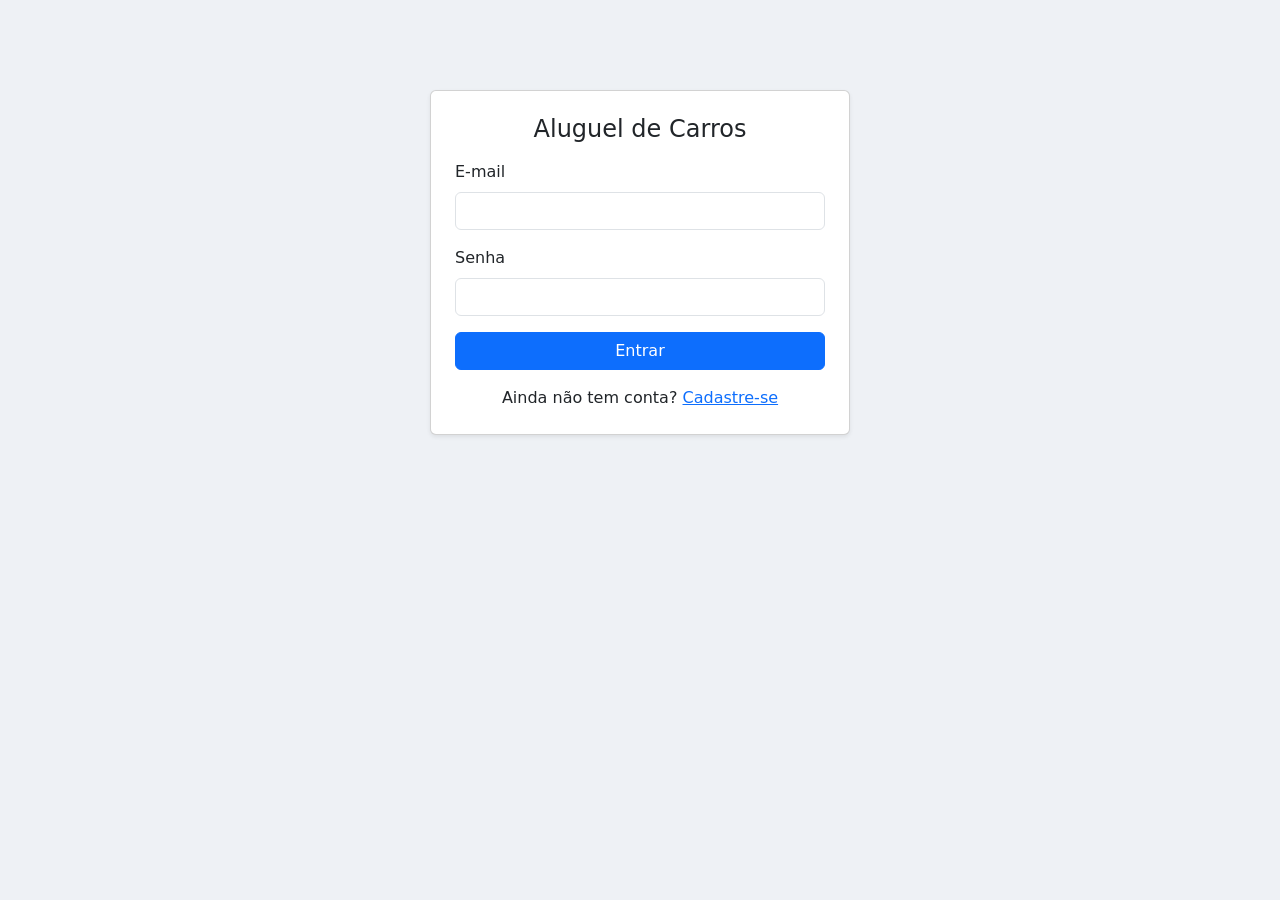
<file: index.html>
<!DOCTYPE html>
<html lang="pt-BR">
<head>
  <meta charset="UTF-8">
  <meta name="viewport" content="width=device-width, initial-scale=1.0">
  <title>Login - Aluguel de Carros</title>
  <link href="https://cdn.jsdelivr.net/npm/bootstrap@5.3.3/dist/css/bootstrap.min.css" rel="stylesheet">
  <link rel="stylesheet" href="css/index.css">
</head>
<body>
  <main class="container">
    <section class="card cartao-login shadow-sm">
      <div class="card-body p-4">
        <h1 class="h4 text-center mb-3">Aluguel de Carros</h1>
        <div id="alertas"></div>

        <form id="form-login" class="needs-validation" novalidate>
          <div class="mb-3">
            <label for="email" class="form-label">E-mail</label>
            <input type="email" class="form-control" id="email" name="email" required>
            <div class="invalid-feedback">Informe seu e-mail.</div>
          </div>
          <div class="mb-3">
            <label for="senha" class="form-label">Senha</label>
            <input type="password" class="form-control" id="senha" name="senha" required>
            <div class="invalid-feedback">Informe sua senha.</div>
          </div>
          <button type="submit" class="btn btn-primary w-100">Entrar</button>
        </form>

        <p class="text-center mt-3 mb-0">
          Ainda não tem conta? <a href="cadastro.html">Cadastre-se</a>
        </p>
      </div>
    </section>
  </main>

  <script src="https://cdn.jsdelivr.net/npm/bootstrap@5.3.3/dist/js/bootstrap.bundle.min.js"></script>
  <script type="module" src="js/index.js"></script>
</body>
</html>
</file>
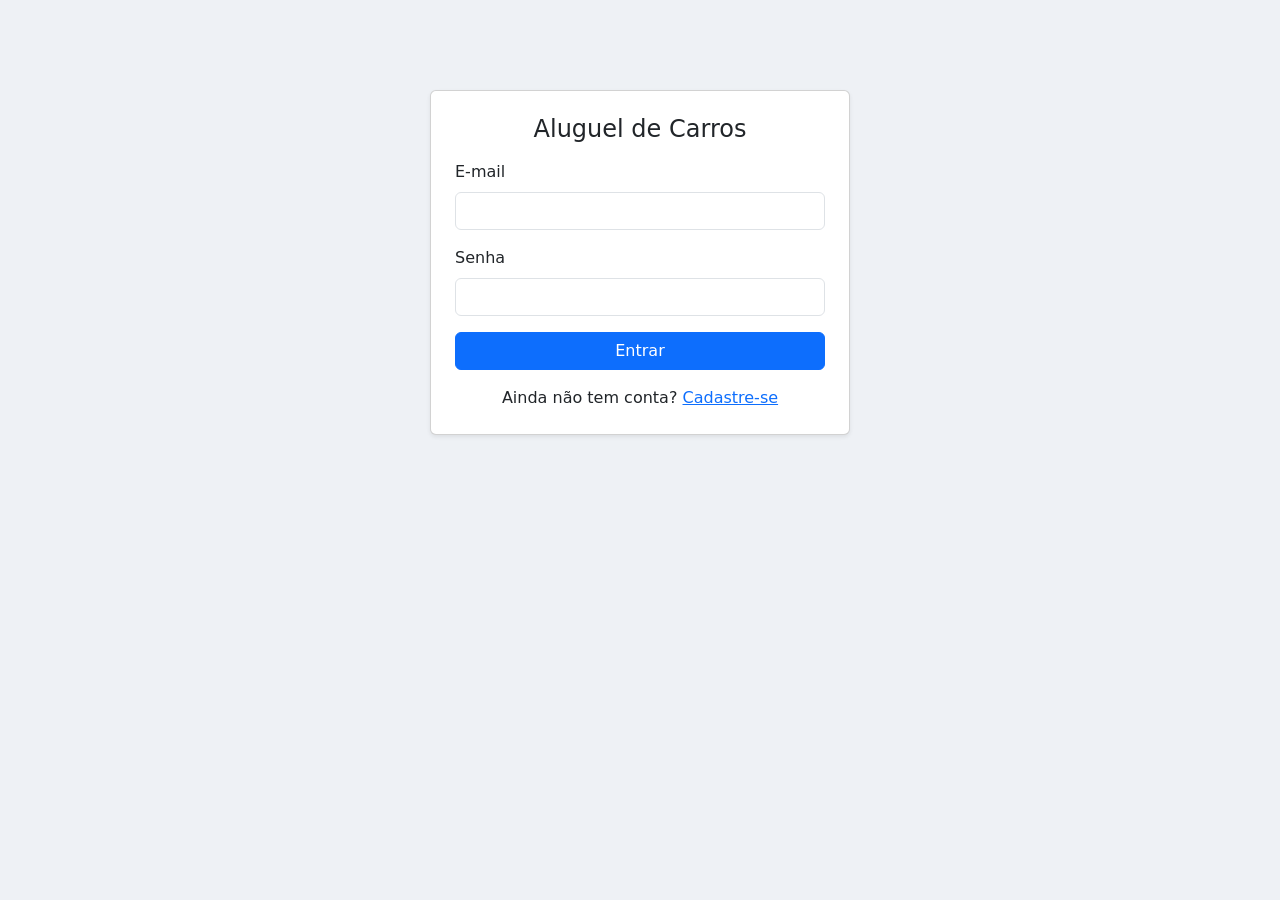
<file: agente.html>
<!DOCTYPE html>
<html lang="pt-BR">
<head>
  <meta charset="UTF-8">
  <meta name="viewport" content="width=device-width, initial-scale=1.0">
  <title>Painel do agente</title>
  <link href="https://cdn.jsdelivr.net/npm/bootstrap@5.3.3/dist/css/bootstrap.min.css" rel="stylesheet">
  <link rel="stylesheet" href="css/agente.css">
</head>
<body>
  <header id="navbar"></header>

  <main class="container py-4">
    <h1 class="h3 mb-3">Pedidos de aluguel</h1>
    <div id="alertas"></div>

    <div class="table-responsive">
      <table class="table table-striped align-middle">
        <thead>
          <tr>
            <th scope="col">#</th>
            <th scope="col">Cliente</th>
            <th scope="col">Renda total</th>
            <th scope="col">Automóvel</th>
            <th scope="col">Período</th>
            <th scope="col">Valor</th>
            <th scope="col">Crédito</th>
            <th scope="col">Status</th>
            <th scope="col" class="text-end">Ações</th>
          </tr>
        </thead>
        <tbody id="corpo-tabela"></tbody>
      </table>
    </div>
  </main>

  <script src="https://cdn.jsdelivr.net/npm/bootstrap@5.3.3/dist/js/bootstrap.bundle.min.js"></script>
  <script type="module" src="js/agente.js"></script>
</body>
</html>
</file>
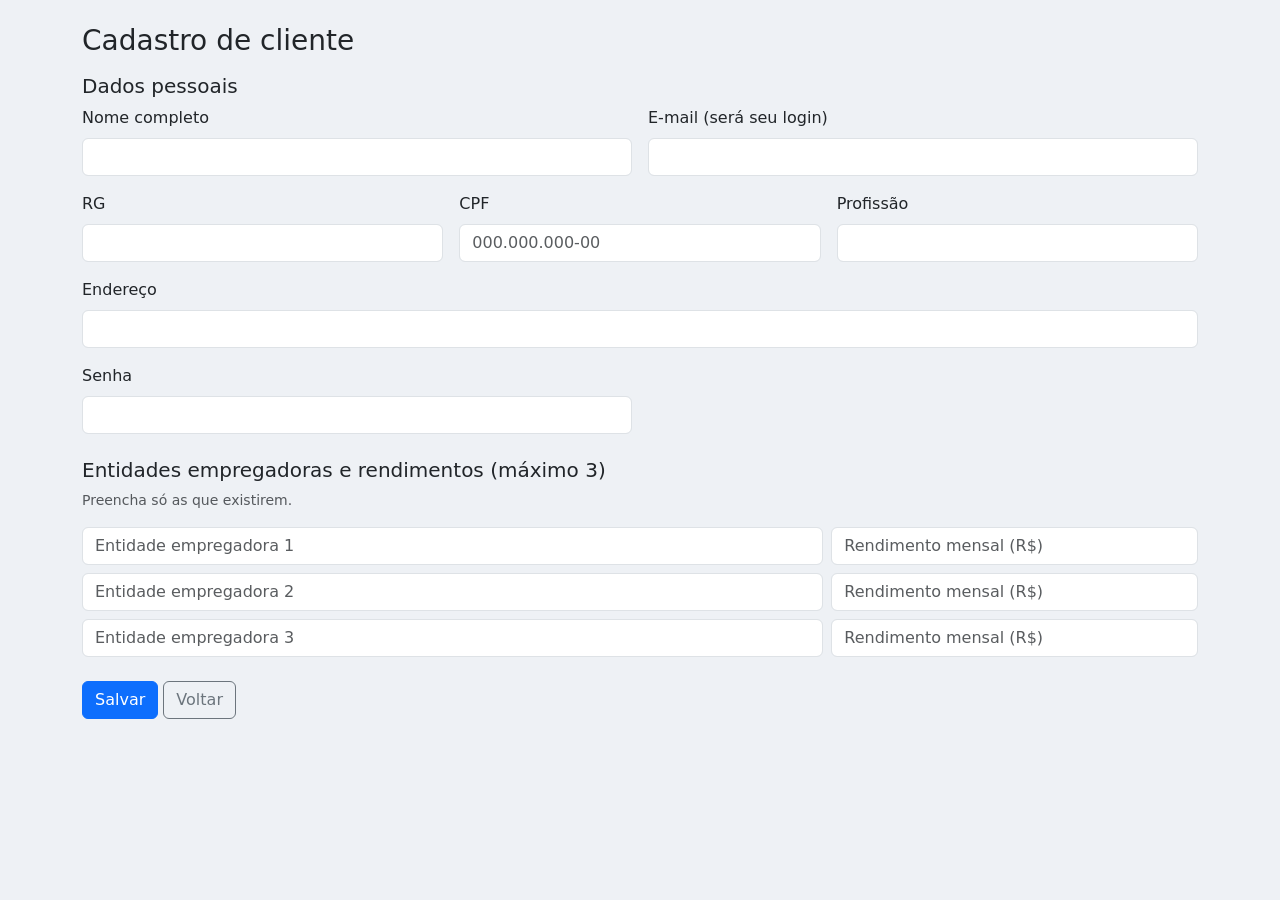
<file: cadastro.html>
<!DOCTYPE html>
<html lang="pt-BR"> 
<head>
  <meta charset="UTF-8">
  <meta name="viewport" content="width=device-width, initial-scale=1.0">
  <title>Cadastro de cliente</title>
  <link href="https://cdn.jsdelivr.net/npm/bootstrap@5.3.3/dist/css/bootstrap.min.css" rel="stylesheet">
  <link rel="stylesheet" href="css/cadastro.css">
</head>
<body>
  <header id="navbar"></header>

  <main class="container py-4">
    <h1 class="h3 mb-3" id="titulo-pagina">Cadastro de cliente</h1>
    <div id="alertas"></div>

    <form id="form-cliente" class="needs-validation" novalidate>

      <h2 class="h5">Dados pessoais</h2>
      <div class="row g-3 mb-4">
        <div class="col-md-6">
          <label for="nome" class="form-label">Nome completo</label>
          <input type="text" class="form-control" id="nome" name="nome" required>
          <div class="invalid-feedback">Informe o nome.</div>
        </div>
        <div class="col-md-6">
          <label for="email" class="form-label">E-mail (será seu login)</label>
          <input type="email" class="form-control" id="email" name="email" required>
          <div class="invalid-feedback">Informe um e-mail válido.</div>
        </div>
        <div class="col-md-4">
          <label for="rg" class="form-label">RG</label>
          <input type="text" class="form-control" id="rg" name="rg" required>
          <div class="invalid-feedback">Informe o RG.</div>
        </div>
        <div class="col-md-4">
          <label for="cpf" class="form-label">CPF</label>
          <input type="text" class="form-control" id="cpf" name="cpf" maxlength="14" placeholder="000.000.000-00" required>
          <div class="invalid-feedback">Informe um CPF válido.</div>
        </div>
        <div class="col-md-4">
          <label for="profissao" class="form-label">Profissão</label>
          <input type="text" class="form-control" id="profissao" name="profissao" required>
          <div class="invalid-feedback">Informe a profissão.</div>
        </div>
        <div class="col-12">
          <label for="endereco" class="form-label">Endereço</label>
          <input type="text" class="form-control" id="endereco" name="endereco" required>
          <div class="invalid-feedback">Informe o endereço.</div>
        </div>
        <div class="col-md-6">
          <label for="senha" class="form-label" id="rotulo-senha">Senha</label>
          <input type="password" class="form-control" id="senha" name="senha" minlength="6" required>
          <div class="invalid-feedback">A senha precisa de pelo menos 6 caracteres.</div>
        </div>
      </div>

      <h2 class="h5">Entidades empregadoras e rendimentos (máximo 3)</h2>
      <p class="text-muted small">Preencha só as que existirem.</p>
      <div id="rendimentos" class="mb-4"></div>

      <button type="submit" class="btn btn-primary" id="salvar">Salvar</button>
      <a href="index.html" class="btn btn-outline-secondary" id="btn-voltar">Voltar</a>
    </form>
  </main>

  <script src="https://cdn.jsdelivr.net/npm/bootstrap@5.3.3/dist/js/bootstrap.bundle.min.js"></script>
  <script type="module" src="js/cadastro.js"></script>
</body>
</html>
</file>
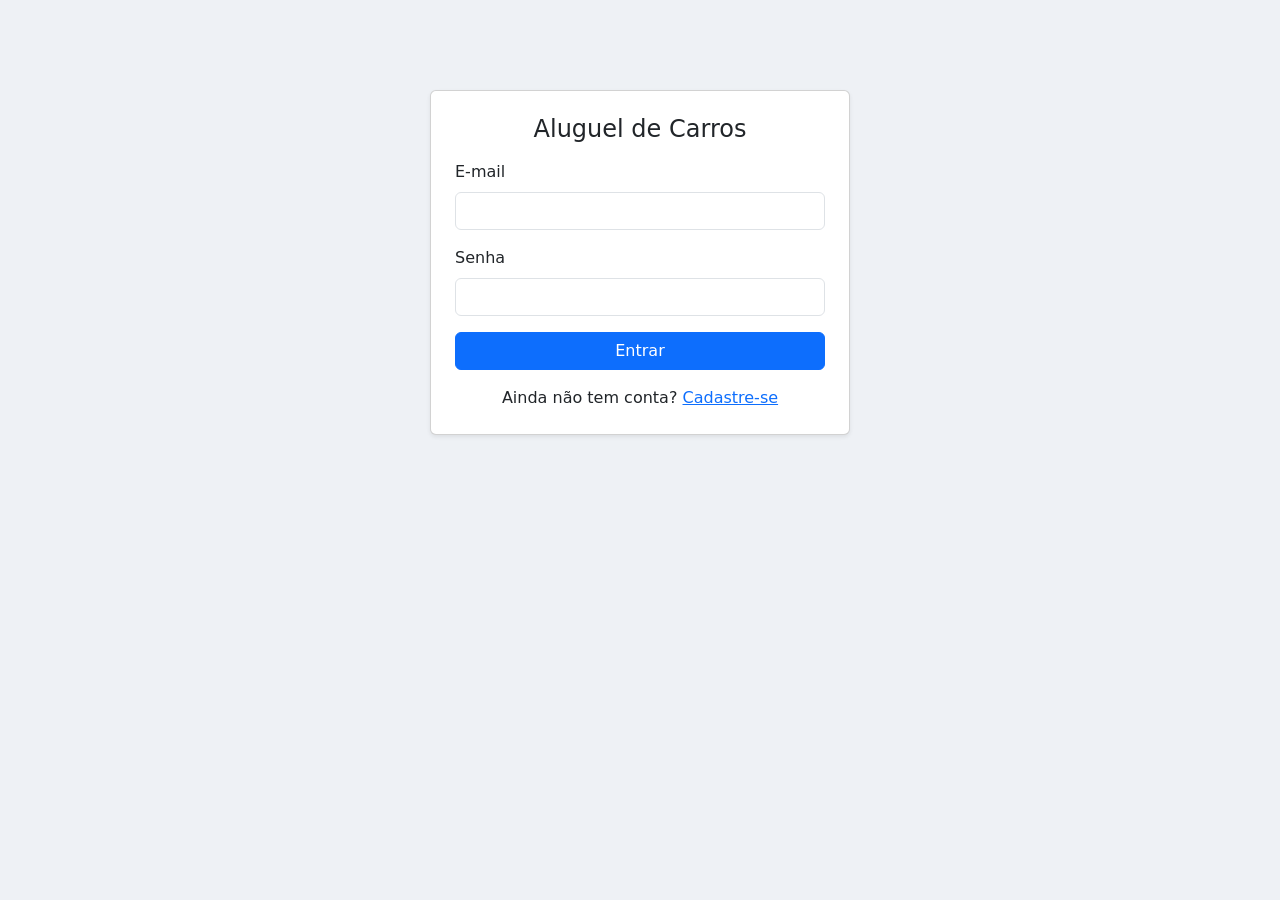
<file: catalogo.html>
<!DOCTYPE html>
<html lang="pt-BR">
<head>
  <meta charset="UTF-8">
  <meta name="viewport" content="width=device-width, initial-scale=1.0">
  <title>Carros disponíveis - SuaLocadora</title>
  <link href="https://cdn.jsdelivr.net/npm/bootstrap@5.3.3/dist/css/bootstrap.min.css" rel="stylesheet">
  <link rel="stylesheet" href="css/carros.css">
  <link rel="stylesheet" href="css/catalogo.css">
</head>
<body>
  <header id="navbar"></header>

  <main class="container py-4">
    <form id="form-filtro" class="barra-filtro row g-3 align-items-end" novalidate>
      <div class="col-md-4">
        <label for="categoria" class="form-label text-white">Tipo de carro</label>
        <select class="form-select" id="categoria" name="categoria">
          <option value="">Todos os tipos</option>
        </select>
      </div>
      <div class="col-6 col-md-2">
        <label for="precoMin" class="form-label text-white">Preço mín. (R$/dia)</label>
        <input type="number" class="form-control" id="precoMin" name="precoMin" min="0" step="1" placeholder="0">
      </div>
      <div class="col-6 col-md-2">
        <label for="precoMax" class="form-label text-white">Preço máx. (R$/dia)</label>
        <input type="number" class="form-control" id="precoMax" name="precoMax" min="0" step="1" placeholder="sem limite">
      </div>
      <div class="col-md-4 d-flex gap-2">
        <button type="submit" class="btn btn-reservar flex-fill">Filtrar</button>
        <button type="button" id="btn-limpar" class="btn btn-outline-light">Limpar</button>
      </div>
    </form>

    <nav aria-label="breadcrumb" class="mt-3">
      <ol class="breadcrumb mb-2">
        <li class="breadcrumb-item"><a href="home.html">Home</a></li>
        <li class="breadcrumb-item active" aria-current="page">Carros</li>
      </ol>
    </nav>
    <hr class="mt-0"> 

    <div class="d-flex justify-content-between align-items-end flex-wrap gap-2 mb-4">
      <h1 class="titulo-pagina">Carros disponíveis</h1>
      <p id="contador" class="texto-suave mb-0"></p>
    </div>

    <div id="alertas"></div>

    <div id="grade-carros" class="grade-carros"></div>

    <p id="mensagem-fim" class="text-center texto-suave my-4 d-none"></p>

    <div id="sentinela" aria-hidden="true"></div>
  </main>

  <script src="https://cdn.jsdelivr.net/npm/bootstrap@5.3.3/dist/js/bootstrap.bundle.min.js"></script>
  <script type="module" src="js/catalogo.js"></script>
</body>
</html>
</file>
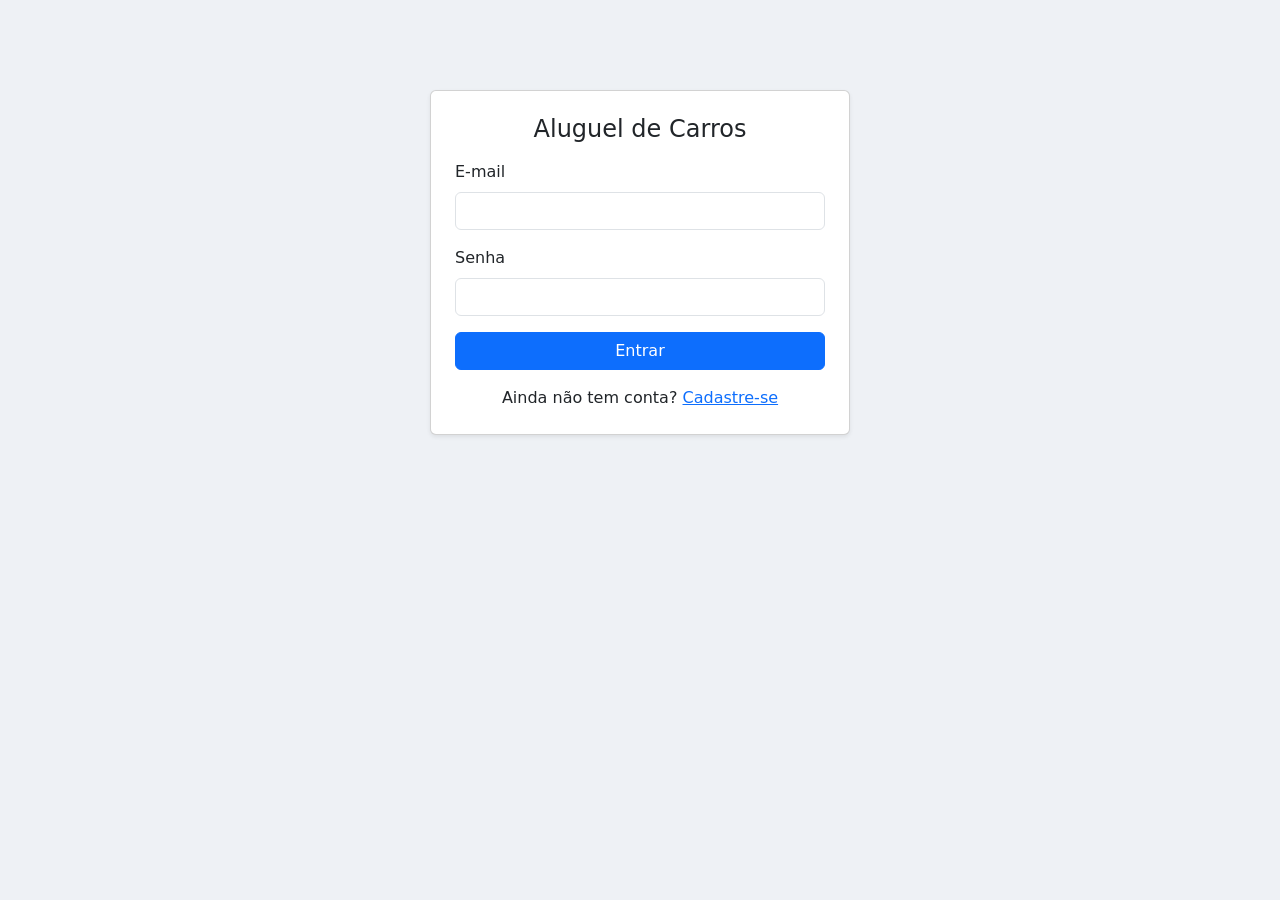
<file: clientes.html>
<!DOCTYPE html>
<html lang="pt-BR">
<head>
  <meta charset="UTF-8">
  <meta name="viewport" content="width=device-width, initial-scale=1.0">
  <title>Clientes</title>
  <link href="https://cdn.jsdelivr.net/npm/bootstrap@5.3.3/dist/css/bootstrap.min.css" rel="stylesheet">
  <link rel="stylesheet" href="css/clientes.css">
</head>
<body>
  <header id="navbar"></header>

  <main class="container py-4">
    <h1 class="h3 mb-3" id="titulo-pagina">Clientes</h1>
    <div id="alertas"></div>

    <div class="table-responsive">
      <table class="table table-striped table-hover align-middle">
        <thead>
          <tr> 
            <th scope="col">Nome</th>
            <th scope="col">CPF</th>
            <th scope="col">E-mail</th>
            <th scope="col">Profissão</th>
            <th scope="col">Renda total</th>
            <th scope="col" class="text-end">Ações</th>
          </tr>
        </thead>
        <tbody id="corpo-tabela"></tbody>
      </table>
    </div>
  </main>

  <script src="https://cdn.jsdelivr.net/npm/bootstrap@5.3.3/dist/js/bootstrap.bundle.min.js"></script>
  <script type="module" src="js/clientes.js"></script>
</body>
</html>
</file>
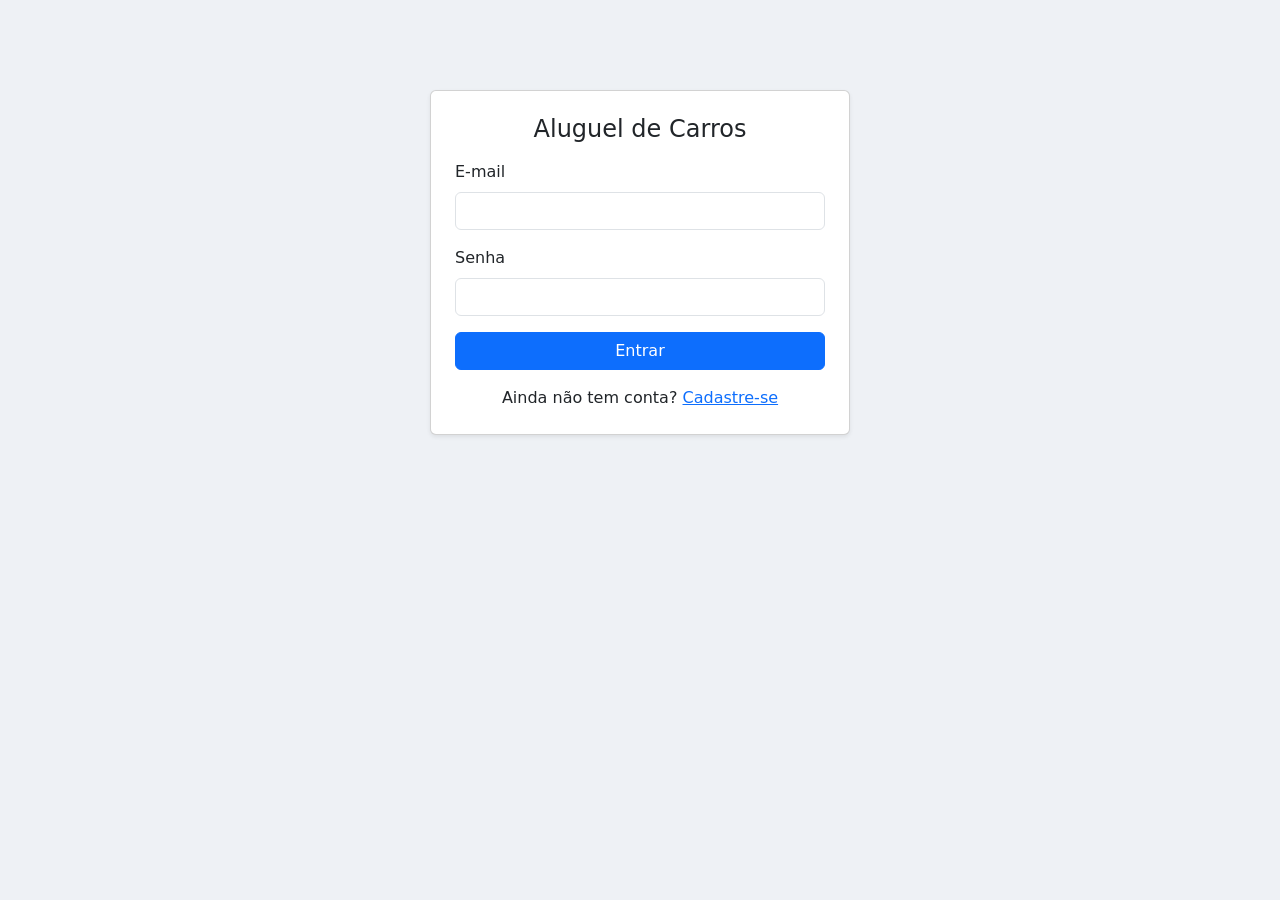
<file: home.html>
<!DOCTYPE html>
<html lang="pt-BR">
<head>
  <meta charset="UTF-8">
  <meta name="viewport" content="width=device-width, initial-scale=1.0">
  <title>SuaLocadora - Início</title>
  <link href="https://cdn.jsdelivr.net/npm/bootstrap@5.3.3/dist/css/bootstrap.min.css" rel="stylesheet">
  <link rel="stylesheet" href="css/carros.css">
  <link rel="stylesheet" href="css/home.css">
</head>
<body>
  <header id="navbar"></header> 

  <main>
    <section class="hero container">
      <div class="row align-items-center g-5">
        <div class="col-lg-6">
          <p class="sobretitulo">ALUGUEL DE CARROS</p>
          <h1>O carro certo para<br>o seu próximo destino.</h1>
          <p class="texto-suave">
            Para a rotina ou para viajar, encontre um carro que combina com você.
            Escolha o modelo e consulte a disponibilidade para o seu período.
          </p>
          <a id="btn-hero" class="btn btn-dark btn-lg" href="catalogo.html">Encontrar meu carro</a>
          <p id="texto-passos" class="small texto-suave mt-3">
            Escolha o carro. Defina as datas. Faça sua reserva.
          </p>
        </div>

        <div class="col-lg-6">
          <!-- Caixa cinza do wireframe; troque por <img src="img/hero.jpg" alt="..."> quando tiver a foto [Manual §2.4.1] -->
          <img src="img/carro.png" class="hero-imagem">
        </div>
      </div>

      <p class="dica-scroll text-center small texto-suave">
        <a href="#destaques">Role para conhecer os carros disponíveis ↓</a>
      </p>
    </section>

    <section id="destaques" class="destaques">
      <div class="container">
        <div class="d-flex justify-content-between align-items-end flex-wrap gap-3 mb-4">
          <div>
            <h2 class="h3 fw-bold mb-1">Carros disponíveis</h2>
            <p class="texto-suave mb-0">Encontre uma opção para cada tipo de viagem.</p>
          </div>
          <div class="d-flex align-items-center gap-3">
            <a id="link-ver-todos" href="catalogo.html" class="small">Ver todos os carros</a>
            <div class="d-flex gap-2">
              <button id="btn-anterior" type="button" class="btn btn-outline-dark btn-sm" aria-label="Carros anteriores">&larr;</button>
              <button id="btn-proximo"  type="button" class="btn btn-outline-dark btn-sm" aria-label="Próximos carros">&rarr;</button>
            </div>
          </div>
        </div>

        <div id="carrossel" class="trilho" aria-live="polite"></div>

        <div class="d-flex justify-content-between align-items-center mt-4 small">
          <span>Valores ilustrativos. Sujeitos à disponibilidade.</span>
          <div id="pontos" class="d-flex"></div>
          <span id="contador"></span>
        </div>
      </div>
    </section>
  </main>

  <footer class="rodape">
    <div class="container py-5">
      <div class="row g-4">
        <div class="col-lg-4">
          <p class="fw-bold fs-5 mb-2">SuaLocadora</p>
          <p>Aluguel de carros para os caminhos do seu dia a dia.</p>
        </div>
        <div class="col-6 col-lg-2 offset-lg-2">
          <p class="fw-semibold small">Explore</p>
          <ul class="list-unstyled small">
            <li><a href="catalogo.html">Carros</a></li>
            <li><a href="#">Agências</a></li>
            <li><a href="pedidos.html">Minhas reservas</a></li>
          </ul>
        </div>
        <div class="col-6 col-lg-2">
          <p class="fw-semibold small">Atendimento</p>
          <ul class="list-unstyled small">
            <li>Central de ajuda</li>
            <li>0800 000 0000</li>
            <li>contato@sualocadora.com.br</li>
          </ul>
        </div>
        <div class="col-6 col-lg-2">
          <p class="fw-semibold small">Institucional</p>
          <ul class="list-unstyled small">
            <li>Sobre nós</li>
            <li>Termos de uso</li>
            <li>Política de privacidade</li>
          </ul>
        </div>
      </div>
      <hr>
      <div class="d-flex justify-content-between flex-wrap gap-2 small">
        <span>&copy; 2026 SuaLocadora. Todos os direitos reservados.</span>
        <span>Brasil · Português</span>
      </div>
    </div>
  </footer>

  <script src="https://cdn.jsdelivr.net/npm/bootstrap@5.3.3/dist/js/bootstrap.bundle.min.js"></script>
  <script type="module" src="js/home.js"></script>
</body>
</html>
</file>
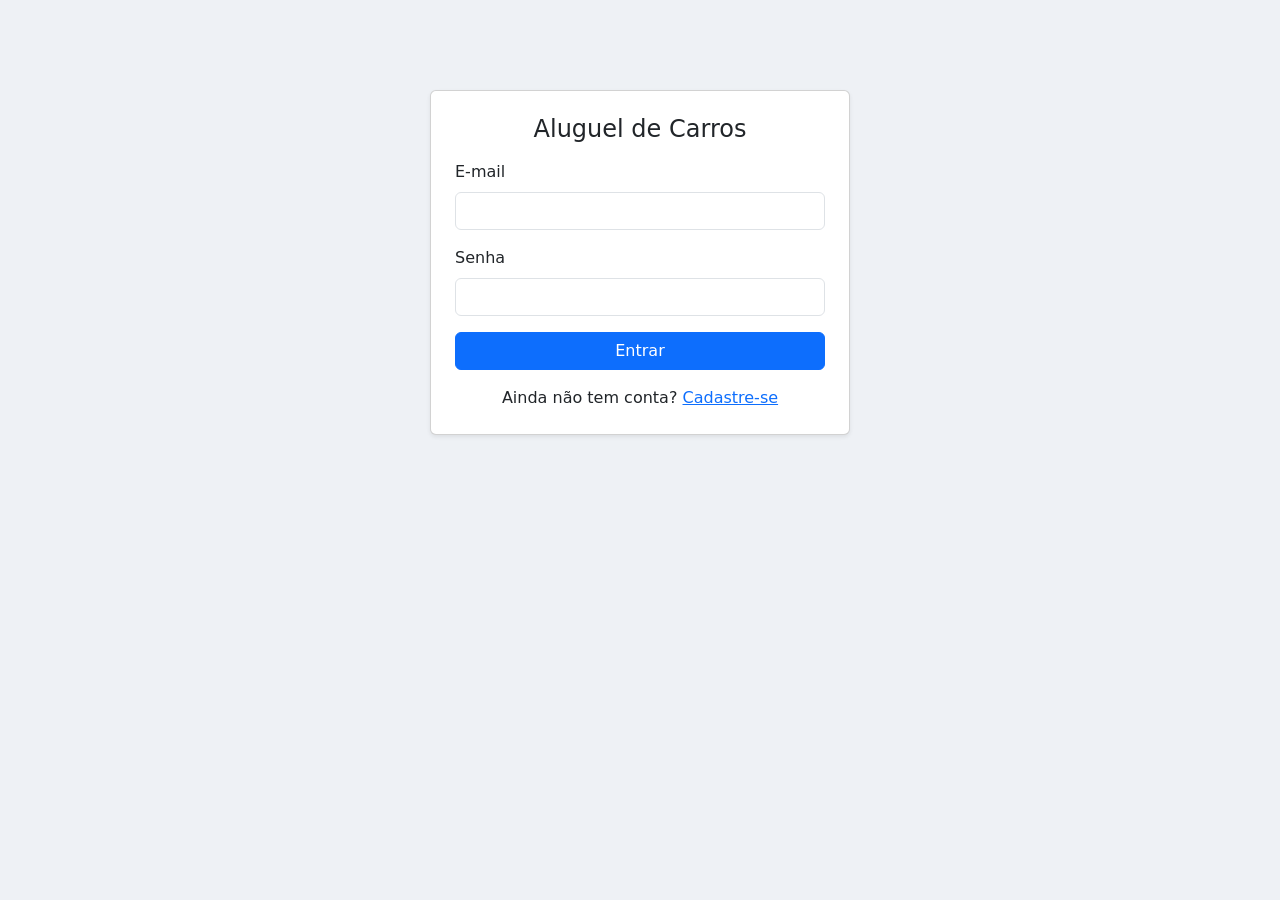
<file: pedido-form.html>
<!DOCTYPE html>
<html lang="pt-BR">
<head>
  <meta charset="UTF-8">
  <meta name="viewport" content="width=device-width, initial-scale=1.0">
  <title>Pedido de aluguel</title>
  <link href="https://cdn.jsdelivr.net/npm/bootstrap@5.3.3/dist/css/bootstrap.min.css" rel="stylesheet">
  <link rel="stylesheet" href="css/pedido-form.css">
</head>
<body>
  <header id="navbar"></header>

  <main class="container py-4">
    <h1 class="h3 mb-3" id="titulo-pagina">Novo pedido de aluguel</h1>
    <div id="alertas"></div>

    <form id="form-pedido" class="needs-validation" novalidate>
      <div class="row g-3">
        <div class="col-md-6">
          <label for="automovelId" class="form-label">Automóvel</label>
          <select class="form-select" id="automovelId" name="automovelId" required>
            <option value="">Selecione...</option>
          </select>
          <div class="invalid-feedback">Escolha um automóvel.</div>
        </div>
        <div class="col-md-3">
          <label for="dataInicio" class="form-label">Início</label>
          <input type="date" class="form-control" id="dataInicio" name="dataInicio" required>
          <div class="invalid-feedback">Informe a data de início.</div>
        </div>
        <div class="col-md-3">
          <label for="dataFim" class="form-label">Fim</label>
          <input type="date" class="form-control" id="dataFim" name="dataFim" required>
          <div class="invalid-feedback">Informe a data de fim.</div>
        </div>

        <div class="col-12">
          <div class="form-check">
            <input class="form-check-input" type="checkbox" id="contratoCredito" name="contratoCredito">
            <label class="form-check-label" for="contratoCredito">
              Quero associar um contrato de crédito a este aluguel
            </label>
          </div>
        </div>
        <div class="col-md-6 d-none" id="grupo-banco">
          <label for="bancoId" class="form-label">Banco para o crédito</label>
          <select class="form-select" id="bancoId" name="bancoId">
            <option value="">Selecione...</option>
          </select>
          <div class="invalid-feedback">Escolha o banco.</div>
        </div>

        <div class="col-12">
          <label for="observacoes" class="form-label">Observações (opcional)</label>
          <textarea class="form-control" id="observacoes" name="observacoes" rows="3"></textarea>
          <div id="resumo-valor" class="resumo-valor" aria-live="polite">
            <p class="mb-0 text-muted">Selecione o carro e as datas para ver o valor do aluguel.</p>
          </div>
        </div>
      </div>

      <div class="mt-4">
        <button type="submit" class="btn btn-primary">Salvar pedido</button>
        <a href="pedidos.html" class="btn btn-outline-secondary">Voltar</a>
      </div>
    </form>
  </main>

  <script src="https://cdn.jsdelivr.net/npm/bootstrap@5.3.3/dist/js/bootstrap.bundle.min.js"></script>
  <script type="module" src="js/pedido-form.js"></script>
</body>
</html>
</file>
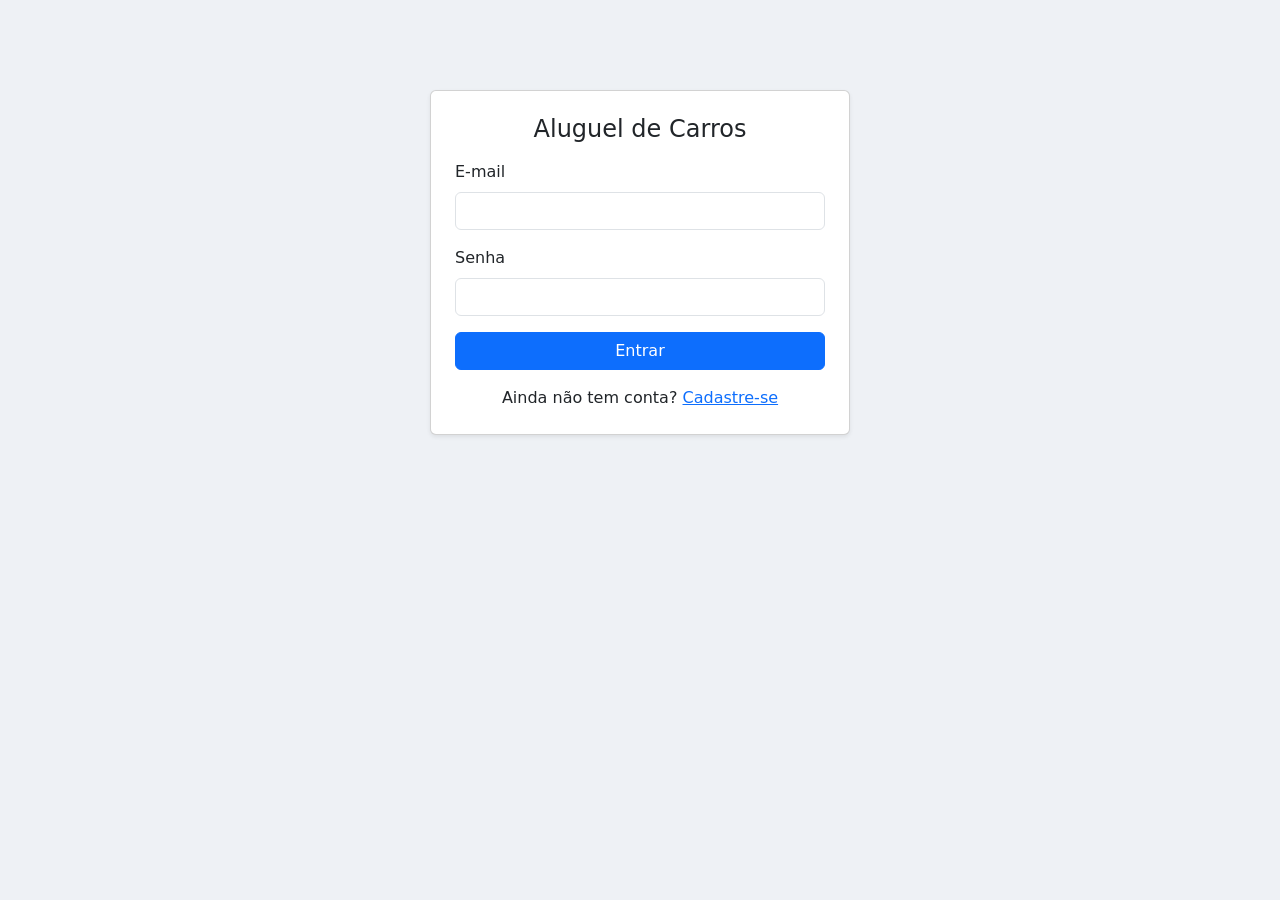
<file: pedidos.html>
<!DOCTYPE html>
<html lang="pt-BR">
<head>
  <meta charset="UTF-8">
  <meta name="viewport" content="width=device-width, initial-scale=1.0">
  <title>Meus pedidos</title>
  <link href="https://cdn.jsdelivr.net/npm/bootstrap@5.3.3/dist/css/bootstrap.min.css" rel="stylesheet">
  <link rel="stylesheet" href="css/pedidos.css">
</head>
<body>
  <header id="navbar"></header>

  <main class="container py-4">
    <div class="d-flex justify-content-between align-items-center mb-3"> 
      <h1 class="h3 mb-0">Meus pedidos</h1>
      <a href="catalogo.html" class="btn btn-primary">Novo pedido</a>
    </div>
    <div id="alertas"></div>

    <div class="table-responsive">
      <table class="table table-striped align-middle">
        <thead>
          <tr>
            <th scope="col">#</th>
            <th scope="col">Automóvel</th>
            <th scope="col">Período</th>
            <th scope="col">Valor</th>
            <th scope="col">Crédito</th>
            <th scope="col">Status</th>
            <th scope="col">Parecer do agente</th>
            <th scope="col" class="text-end">Ações</th>
          </tr>
        </thead>
        <tbody id="corpo-tabela"></tbody>
      </table>
    </div>
  </main>

  <script src="https://cdn.jsdelivr.net/npm/bootstrap@5.3.3/dist/js/bootstrap.bundle.min.js"></script>
  <script type="module" src="js/pedidos.js"></script>
</body>
</html>
</file>
<file: css/index.css>
body {                        
  background-color: #eef1f5;   
}

.cartao-login {                
  max-width: 420px;            
  margin: 10vh auto 0; 
}
</file>
<file: css/agente.css>
body { background-color: #eef1f5; }     
.table { min-width: 1080px; }            
.table td .btn + .btn { margin-left: 0.25rem; }
</file>
<file: css/cadastro.css>
body {
  background-color: #eef1f5;
}

.invalid-feedback {
  margin-top: 0.25rem;
}
</file>
<file: css/carros.css>
.img-carro {
  display: block;
  width: 100%;
  height: 100%;
  object-fit: contain;
}

.img-reservada {
  display: flex;                 
  align-items: center;
  justify-content: center;
  min-height: 8rem;             
  padding: 1rem;                 
  text-align: center;            
  font-size: 0.8rem;
  color: #777777;                
  background-color: #e6e6e6;
  background-image:
    linear-gradient(to top right, transparent calc(50% - 1px), #cfcfcf 50%, transparent calc(50% + 1px)),
    linear-gradient(to top left,  transparent calc(50% - 1px), #cfcfcf 50%, transparent calc(50% + 1px));
}
</file>
<file: css/catalogo.css>
:root {
  --verde-escuro: #2d363f;
  --verde-destaque: #5a6169;
  --borda-card: #dcdcdc;
  --cor-texto-suave: #6c6c6c;
}

.texto-suave { color: var(--cor-texto-suave); }

.barra-filtro {
  background-color: var(--verde-escuro);   
  border-radius: 0.5rem;
  padding: 1rem 1.25rem;                   
  margin: 0;
}

.titulo-pagina {
  color: var(--verde-escuro);
  font-weight: 700;
  font-size: 2rem;                         
  margin: 0;
}

.btn-reservar {
  background-color: var(--verde-destaque);
  color: var(--verde-escuro);
  border: 0;
  border-radius: 0.25rem;
  font-weight: 500;
  padding: 0.75rem 1rem;
}
.btn-reservar:hover {                      
  background-color: #b1b2b4;
  color: var(--verde-escuro);
}

.grade-carros {
  display: grid;
  grid-template-columns: repeat(auto-fill, minmax(280px, 1fr));
  gap: 1.5rem;
}

.card-flip {
  perspective: 1000px;                     
}

.card-flip-inner {
  display: grid;                           
  height: 100%;
  transform-style: preserve-3d;            
  transition: transform 0.6s;              
}

.card-flip.virado .card-flip-inner {
  transform: rotateY(180deg);              
}

.face {
  grid-area: 1 / 1;                        
  display: flex;
  flex-direction: column;
  background-color: #ffffff;
  border: 1px solid var(--borda-card);
  border-radius: 0.5rem;
  box-shadow: 0 1px 4px rgba(0, 0, 0, 0.08);
  overflow: hidden;
  backface-visibility: hidden;             
  -webkit-backface-visibility: hidden;     
}

.verso {
  transform: rotateY(180deg);              
}

.area-imagem {
  aspect-ratio: 16 / 10;
  padding: 1rem;
}

.corpo-face {
  display: flex;
  flex-direction: column;
  flex: 1;                                 
  padding: 1rem 1.25rem 1.25rem;
  text-align: center;                      
}

.titulo-carro {
  color: var(--verde-escuro);
  font-size: 1rem;
  font-weight: 700;
  text-transform: uppercase;               
  margin-bottom: 0.25rem;
}
.categoria-carro { font-size: 0.85rem; color: #444444; }
.preco-carro { margin-bottom: 1rem; }
.preco-carro strong { font-size: 1.4rem; }
.preco-carro span { color: var(--cor-texto-suave); font-size: 0.85rem; }

.btn-link { color: var(--verde-escuro); }  

.lista-detalhes {
  display: grid;
  grid-template-columns: auto 1fr;
  gap: 0.35rem 1rem;
  text-align: left;
  margin: 1rem 0;
  font-size: 0.9rem;
}
.lista-detalhes dt { color: var(--cor-texto-suave); font-weight: 400; }
.lista-detalhes dd { margin: 0; font-weight: 500; }

.body {
  background-color: #adc2d6;
}

@media (prefers-reduced-motion: reduce) {
  .card-flip-inner { transition: none; }
}
</file>
<file: css/clientes.css>
body { background-color: #dddddd; }          

.table {
  min-width: 720px;                         
}
</file>
<file: css/home.css>
:root {
  --cor-fundo-secao: #f4f4f4;
  --cor-borda: #d9d9d9;
  --cor-texto-suave: #6c6c6c;
}

.texto-suave { color: var(--cor-texto-suave); }   

.hero {
  min-height: calc(100vh - 57px);
  display: flex;                 
  flex-direction: column;
  justify-content: center;
  padding-top: 2rem;             
  padding-bottom: 1rem;
}

.sobretitulo {
  font-size: 0.75rem;            
  letter-spacing: 0.08em;
  color: var(--cor-texto-suave);
}

.hero h1 {                       
  font-size: clamp(2rem, 4vw, 2.75rem);  
  font-weight: 700;
  line-height: 1.15;
  margin-bottom: 1.25rem;        
}

.hero-imagem {
  margin-left: -30px; 
}

.img-carro
{
  background-color: #ffffff;
}

.dica-scroll { margin-top: auto; }  
.dica-scroll a { color: var(--cor-texto-suave); text-decoration: none; }
.dica-scroll a:hover { text-decoration: underline; } 

.destaques {
  background-color: var(--cor-fundo-secao);   
  padding: 4rem 0;
  border-top: 1px solid var(--cor-borda);
}

.trilho {
  display: grid;                                              
  grid-template-columns: repeat(var(--por-pagina, 3), 1fr);   
  gap: 1rem;
}

.cartao-carro {
  background-color: #ffffff;
  border: 1px solid var(--cor-borda);
  border-radius: 0.25rem;
  overflow: hidden;              
  display: flex;
  flex-direction: column;
}
.cartao-carro .area-imagem {     
  aspect-ratio: 16 / 9;
  background-color: #e6e6e6;
}
.cartao-carro .corpo-cartao { padding: 1rem; }
.cartao-carro .categoria {
  font-size: 0.75rem;
  color: var(--cor-texto-suave);
  margin-bottom: 0.25rem;
}
.cartao-carro .preco { font-size: 1.1rem; margin-bottom: 1rem; }

.ponto {
  width: 0.5rem;
  height: 0.5rem;
  margin: 0 0.2rem;
  padding: 0;
  border: 0;
  border-radius: 50%;            
  background-color: #c4c4c4;
}
.ponto.ativo { background-color: #222222; }   

.rodape {
  background-color: #ffffff;
  border-top: 1px solid var(--cor-borda);
}
.rodape a { color: inherit; text-decoration: none; }
.rodape a:hover { text-decoration: underline; }
</file>
<file: css/pedido-form.css>
body { background-color: #eef1f5; }   

textarea.form-control { resize: vertical; } 

.resumo-valor {
  background-color: #ffffff;           
  border: 1px solid #dee2e6;           
  border-radius: 0.5rem;
  padding: 1rem;                       
}

.resumo-valor .linha-total th,
.resumo-valor .linha-total td {
  font-size: 1.15rem;
  font-weight: 700;
  border-top: 2px solid #212529;
}
</file>
<file: css/pedidos.css>
body { background-color: #dddddd; }      
.table { min-width: 940px; }
</file>
